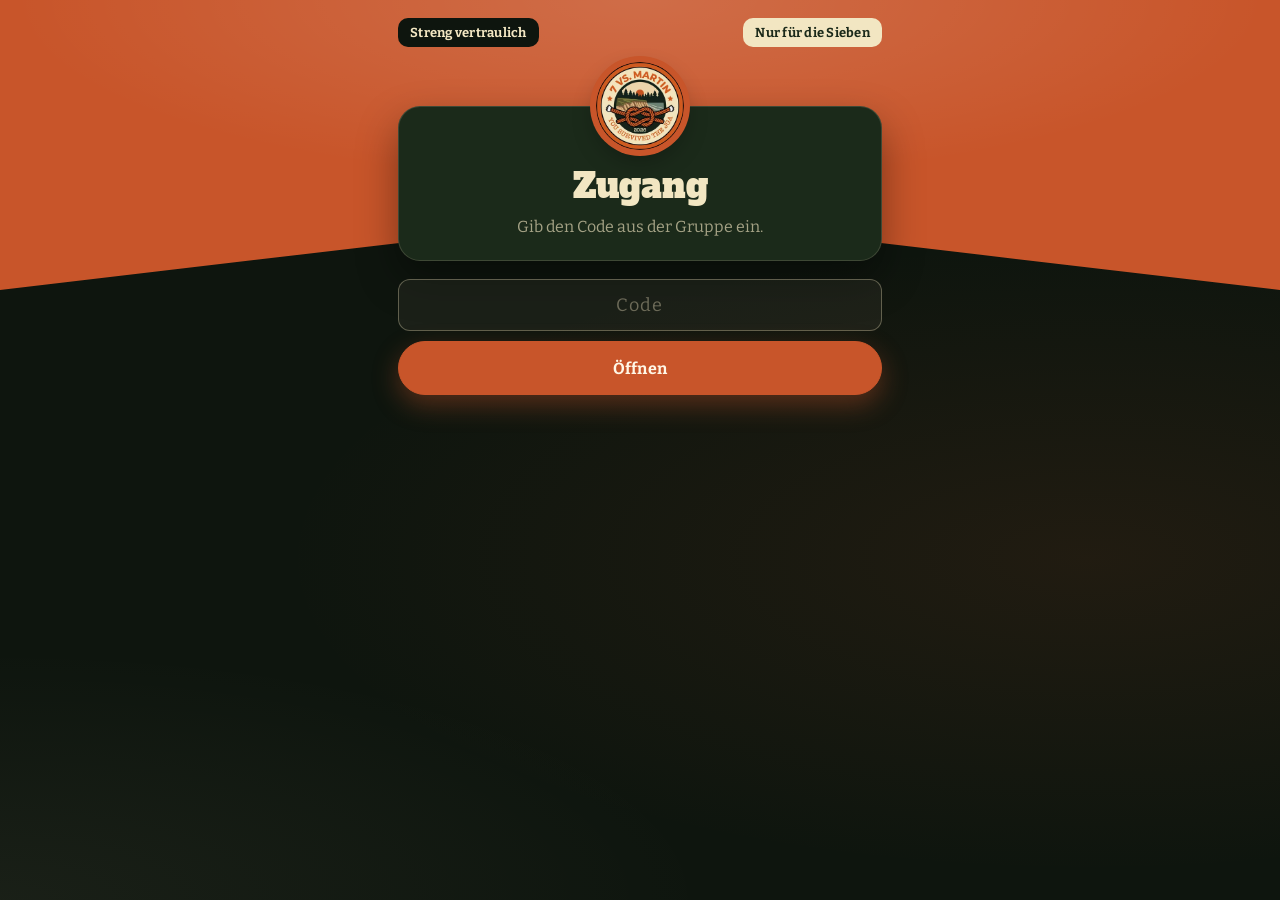
<file: lagebesprechung.html>
<!doctype html><html lang="de"><head><meta charset="utf-8"><meta name="viewport" content="width=device-width,initial-scale=1,viewport-fit=cover"><meta name="theme-color" content="#c8552a">
<meta name="robots" content="noindex,nofollow">
<title>7 vs. Martin</title>
<link rel="preconnect" href="https://fonts.googleapis.com">
<link rel="stylesheet" href="https://fonts.googleapis.com/css2?family=Alfa+Slab+One&family=Bitter:ital,wght@0,400;0,600;0,700;1,400&display=swap">
<link rel="stylesheet" href="assets/style.css?v=12">
<style>
  .row{min-height:58px;cursor:default}
  .row small{display:block;font-weight:400;font-size:14px;color:var(--muted);margin-top:2px}
  .row .pp{flex:none;font-style:normal;font-family:var(--display);font-size:16px;line-height:1;min-width:34px;padding:8px 0;text-align:center;border-radius:99px;background:var(--orange);color:#fff7e6}
  .todo{display:flex;gap:12px;align-items:baseline}
  .todo b{flex:none;width:22px;text-align:center;font-family:var(--display);font-weight:400;font-size:20px;color:var(--orange-text)}
  #gate input{text-align:center;font-size:18px;letter-spacing:.08em}
  .hello{font-family:var(--display);font-size:22px;line-height:1.15;margin:0}
  h3.blk{font-family:var(--body);font-size:11px;letter-spacing:.2em;text-transform:uppercase;color:var(--orange-text);font-weight:700;margin:18px 0 8px}
  .fixrow{min-height:50px;background:transparent;border-style:dashed}
  .fx{flex:none;font-style:normal;font-weight:700;font-size:10px;letter-spacing:.14em;text-transform:uppercase;background:var(--cream);color:var(--ink);border-radius:99px;padding:4px 8px}
  .flowinfo{margin:10px 4px;text-align:center;font-style:italic;font-size:15px;color:var(--muted)}
  .dates{display:grid;grid-template-columns:1fr 1fr;gap:10px}
  .dates div{background:rgba(200,85,42,.14);border:1.5px solid var(--orange);border-radius:14px;padding:10px 12px;text-align:center}
  .dates span{display:block;font-weight:700;font-size:11px;letter-spacing:.22em;text-transform:uppercase;color:var(--orange-text)}
  .dates strong{display:block;font-family:var(--display);font-weight:400;font-size:17px;line-height:1.2;margin-top:3px}
</style>
</head><body>
<div class="hero" aria-hidden="true"></div>
<div class="wrap">
  <header>
    <div class="topbar"><span class="pill">Streng vertraulich</span><span style="flex:1"></span><span class="pill light">Nur für die Sieben</span></div>
    <img class="logo" src="assets/logo.webp" alt="7 vs. Martin" width="88" height="88">
  </header>
  <main id="app">
    <section class="qcard"><h1>Zugang</h1><p class="muted lead">Gib den Code aus der Gruppe ein.</p></section>
    <form id="gate" class="stack" style="margin-top:18px" autocomplete="off">
      <input type="text" id="code" placeholder="Code" autocapitalize="none" autocorrect="off" spellcheck="false" aria-label="Zugangscode">
      <p class="warn center" id="err" hidden>Falscher Code.</p>
      <button class="primary" type="submit">Öffnen</button>
    </form>
  </main>
</div>
<script src="config.js?v=12"></script>
<script>
(function(){
  const D = {"s":"atby5rL3qqrvJKLt7l6fvQ==","i":"+T4mqDOaX5vMI1w5","c":"[base64]/ZUlTyG1w1HKS/NQ4Sn4FKn607k6T2sWIY901VyyMfe56DjH+dbG9tvkvFyPz1gGy5w/taiEdSk4pqGnL72r67EiiCLZUVOuSSudgWdzSbQhzvqUzIcOWLY5ZSaV+jb7eQ1jNvK4k+TvMoviIouWbcV59HHmxz1oM0rf5gCigZBWnhPW6Y0qsw43HpXCD734/u4kseLF99GII7vCH/1hd3OpAXlFKFXNp2CBNNLYql4fsBCR4SY3RKVOApV3vCxx0mIKWWgd1VzPrXHmOYlTb9m4wOKijP0M0F01ClwLiFgIRe56JwttOQM+7L/pt006rrfmF+yh7zKNs996sxVRX1NzxTTyReshSPVDUF1nJmD3EMO311LEWQF2aLVxa3Ha09WAf22QYTsMUi02LsXlFIKeJlt4uW3lLpEYy+r61GD9Ia4TM3Uc1O5jPoUg7VGVe7Gt6BCHIUMvXzHiFv0JmRTEo/nVhdTKMLpUY9fhzas8F6Ui3mDEAjbBKuL+WLjMegCFKmGI2X5peoLUBwZD1SHYjjB5f/R7pRghS6xkuF9LdFFg6HIX0Z7+7x2bjjFc8TToxfp1BEwz6P+3qz7vu33y1R8w6Wsef5vhrzkOpXBPCPeWXqS2PMIufW+JQbkcvKvUQ/IoJqq+8cTZ5S+daJgnpLCfcQWAyboa/t6Y9tJNjmOFap0hIc0dto3AXQGSRQyWmzZ5157wXKlaPOW6ayXjYrndLsbXIN3e98KMYAJ2Uu24TGZjkGX1e+9SQG9LHYanaQ/zCJ0srMeSzNVzlgKdD4+UJnokOGOwUS2R6+3iYJ+g3uzQqGGWR7UwVJ2zAdkLQaBVBE2hLB60W7V9H6rdLqO0pf6mKgQao0GG8PsXL9aOk4vnWvkw1DE2z1O9WDB2+TICqVN/YQw3f/dSdp65ovzfdWIMfUrpbJgvoohOXgseLsRbrd1+pvGLQ7SCUg74/YvdinSIDrS/iFBpCDV3tbWeVdGsvJ39Yv29Zwp14Pi42uv6pw108w/bVYSmjHZzMsiPdAA4/R6kfV3qg+G566npuXq0wsq8bIAfbjZXZ11DRaHhorabABGPQbe2uOfRDE/a9dFoDfoeX62ZiJgM3/bjaSQfYxc+LSjcJQHzxJLrxiivBIFGO4wp9bSQU3yP4Nf2oKUVXLXaU3RnZPuoFk+StCywBq+ZckZgDEkihRUDtuSuiRaWK0j50i9iOKdryKrDcXkKc3DrT+ccoamIVQNo2pVU6nOL2x5pps09ke/[base64]/tjUMGFVQIWyHAv/TNGu4vE5fEvNTJJWLzFeBoIgGhEAqJd02SKPz/3YX7SJKE05FAYyZfRv/hv+W4gxP0lW7cQDqg/IFv4+2utUKXnHEsU3ZPqmOwVQd2Csl7do9n/yntva38gFP75GOaVJYq8d12uETZu7779DQ/aRXzvrseSTE9nvd87CFKe8fUFCUTm+RH/u8y/ZhfLYQQEX5CTkf4RESbR85PFFTsy3VrxF3Uqrwj6dNIbb68FN8WiFUqnYtFtoLrWzj2eRjoE/CLHJJRKKSUmNJp1v7gpgNLpJk4aMXuXeUGen2wE1Tr1evvTnNlD/LGbcJupsqEbWQlgA/fYU25NxiRW8f9TS7wlCUxvyOQq44/ufaQtF5l28Bg0tQ0AXDjHpDgs/TvHUhZX6UtxyjZkZG1SxErIFM8pjgAjwRxDvWeEj0DTsEGVsKFeWsJD6ji/suxvSD2+wSwkdaKJYj8NgLBUJCnaYXCrGJiMQ5HKc+RJU44kkkIiMYtQc14dE+sO0KKQ8nFkWaNZXTzczBTJYMyiCpFWludyMa4rvTgSB7Qf/MKZUW7csD24mTqjly6LcWnhgZerhuwp4fKdQmk0VnVaWos7bpcdvqGr9Uype+BJm5liDMiVK62TFnTK/Ik0T9/4BAi0oljzNC+/y9xaKjNOCd4CLqtAMWk+/AkmHJABvQFF+FFxACszalFlqkAwINAn7dB87emBIAMKRhc4hDJ76BmuMNY650E1rgnmXjgXQxpOs5FX62ZPki8Xr5KT/Vwku/WHcN7D5npBJsJRGgcKWUycuOlUsvCyih6zuXGG5nx7cj8ELupfRG4yGo1SBpFha2RLRJ5bHN9+CzEa0qpi+IYyf5oFpm69dJnXxB7SURPTvxkkaEh7PJV6t9pPEn6CzydfgDzY+8fbW0TsC9i+nx9qnalBB5MsK8RzUh11nN0nOQCOTnh/JUkD0dsBBqmvsjDsc8u9WRE1gN1L2GsEPqreT/[base64]/nqx0SGkQaFQByFglawGtrh9gQhABroFFpV4jNX6+NAh+Ak6dHx9ewbmrLDmA2D/n4OKOmJhohD5zZjOHSpy+dsurUrMokldAU88Aij47LZx8iN8BV4lnOpTNxbi3efRl8j1BjHwbJxjaFzwpSA9gFVgCEBF7sli61Q0kIIGgLWC0/drGSSuKBepqQJIXHxYOkVr5RGinjV+64eJ+iKmp658ZWPFbr6flPThwjrN1PIm+5YH7qvONxN0LZ/sbhxjhMS7o4A5xCOC2uqqdDLiFaYB218Eq9J3pxTILsClnKL6jLnwDdcuDdhacvRV8zSZmP+7eHDSl/[base64]/n2ByEjGWW5hD0HmKRnniWHIxhUSFt7lyagdA1ECyxEM0eMt8xiPbCuW2JmIGB1TSMea0rhPtwarhEjjn2kmTGsOcd+oEbR5rEnIk2+cvKDtNOebgmiDKBtXscBymP18lU8A59QDaxLREIkAcZWxFKsR5SG5T4z252BNEe57/zIFCiFioFK4zp61J9Bvh9G9eLspGspPe/y7+gzWkgq2TTkOSZ7J5sQAFGR8HLeixSQOHSER4FDHxrjKO4BbA0i/ACTj7UKTRH1i2uXM34NaM7JiyuctelWe53kyceNJnbrEciVgvXl0DLFkkNM/NXLuVFvLRiEHvmJj8ETgaFPnUAj0cScBFF9d5jpn9GT/51bwAX5NFIif5ozqY36ENWz1nBhmQJW9nvbNiVMCnUQP1QBd+VMhJlT256vFj8eiD1XyL15rOJbEqk0BkUOTDoRPxKHh+5VV3nJbp2mvbk6dOVHddyD/ce0XgfRAcDDGTHvtitLjy+MnnIafSomy4wJQ/CFMfevjQ+pImbuu089GlG1FwBx3wdrpCCKcW9moKW7IcZ5wLfIB3VIFgBtqIb4lB0L7eIpSyZ6BshisOksKXqx03q4bjHB44kIheco7ix7Nd4F1bcnTOB5JzmloZODCKPs4TWXMJ+0B84SN6S+Ev+03avLdxfAG5cMIfDrofWfrQXrOjeDIa26/te4Cua21preBWciGNoWqb599tqIfQ0p/2R5RyK39yUPS2mQGnu+Xfi/agwOeqQxXZOqxbi3KMGDD1xY4sDUI0C7lX1LsZamP8or+t7PKsAQdfrAxPREcjPsIRbA8iqzn1g1QiIx8qe/xhFLkv2fumMkNcEBBQhhSjNhNS8+q4/yndFNY6/9D3897ZUrITNzU4rLKlrsmSIk3qA3c6u2btw1htns225gUIjDaiRJkavcybmBG/+bbvOOFZ8/POG+6MF51VVuzPPentU8dgpZ/kfxnp34HDlvCm+sbff3xx3MyLoIm3bBPIMoDUNjPkMySatbeGWwuIdymvvltQp8DIxLKdNsEU3Rft8uBOEtdsPlfaNnWHrWB7mJs5EwlqYyWmKt+ua2Etg/nQA1PF2y3U1RnderyF/[base64]/XC5dUHRfUF8j2ta59xUlA1KL7wiG63CmQjkFeR68vRcLkrh5bXlPfD+EY/QHtWDzPZGHRIb4kb4py8U+CtEh1kbqGfOJPMGyfop1e+UtphFOzYa9A3G8svIRs6tYQHkXkVQSmRxh+sVzOz+CgBBtm5EW/T9v2hNPPpPiN6JkyKNFIixSbrPbQkXPokjDxL91b2dL8xQbFOilE5v+L3ww74EqhjlfgvHT+8uhhdq6XdtLJ3zA/Havdb9pjsQiw38kkvsucLZcUQu8ywYgqyNnmh/qhVRKa2TFnGEhoNYejwAuA2dAopJ2ULw3VZcftfs+woQNTyEau38GUDxAQNI5+7jWWsBwawLKdxM0+dnJu/s9ieDjScWjfejB7bpRQYsEETpWJhmPqPvN+dfFbMr9Y3rt8FKtaV/ehmFbUunt6zUrcu/YLTmUDF3qULH+nx+wa8CP0MnThjaCXdJ3I569YHNne+jzuTb+92gA1X9pr1bQw6mqZGCPMe5ZT9BwE/Q8oVnXrcggM2spIjLLs+cbx+LlufYqVqUzoaKI0lYuE9j4Jl4468/p7im8QpiF14l3awB6jD/IDxIpjryoihEhIyqwoOaoaOwltMWhQswkxE8rpot6grZ+iWv4E5VzB6CRScHI8Q7UYc5ArZbS2t78N1PBuQB5O79vX2IrgSYe6Dz0ULsBZ7kqEIEfRS1JMarwQqEhITUx7AtUUbA0arNSZY7hhIoCPfbyxKzhNuGhulfqsH/c2lkpAxEZ3uKnXdYX9v2Zjm2O099Mh0wToFynQpbnEfQ5JieHrW8Zoa6dHs0pqUz6y44m+1aJMb8PdNKMyselcUrfa27iIcWgdBBq7FFk+B/rvvGLlZ90fn/dGFXb/gTCMFcHB7BIOBPGAfbWFgC1cYp0eo2ENP8o7/K7atqPct8x72Mjtp2Q7lHzYXlwz4IbzrTwVbwPNNEAGLRrCWbbAz9PJt/XbwQpMvNXzZNvrjBi5Kxe++mieeytJNDlUggJv8n8HvRq03hBl2qwChH+Fox+7CGmDu3ycl4+VL8T8LbZc/iQfU0rpFW5a9T9V0t68ZqwUV0HiCWJv4BsigIql97kuRsRO7N1UR83Cu93uMRgG5D1G0NHeFJszF546WJFlGVbQ+PupO9ojR8jK/uPpnjq6Pson2lemMUeZqBr4YCpEqffdF5tlPX6SeENU/PnTmqQeEvb88fceJHIgNbT2Mrdt8gxXk8ZAbaORlnCPGVd6bJeCmjr/t/uW+7UltVyE1suuJPlwydjLQdDZVhkqBj9WpIJkmuSgaGFOXNt+sQwgXfPm0LnFIm3ocmYE4JzEsRptwdlCt0oHlypRt4U/DzkotL/No0R/5OPVUZdXmfTSR4uWIrUN1I6SfeiK2RtVVuOgcxjR84grHCTAbm/jx0Qc0+EbdQE1cHwWEDp0bmR+EDeyystXAS7iSa/36dnsA+tQyRzZU79uDJ78hWBPB6qoE72jTs2rtUZrctuibAI+VLgoV6TsyxQdeYY2Fi4JDyhIUXANa30r923GpPPben9jnuv0DKkZpdyOI9LIidywWncvEkuPAHOPVHoyh3nGqOybze7ffyGdvs0ESf269q4xPMpnEYwYS9v2O5VhdZks52IEq9xyzls83BCAc/5QRRRZrA32GsKfbPV/xYaht+8/pYoXpXH8x+qwkMeO/4tos01S3wRs/NhGEDoTVGBB7BpnigDcPrDt9m1iiQycDAxLGCYNo/[base64]/WEt5IMjCcvp1uMnFQzJTJxQPKxa5tIWw4NxgCi7jzf6N8CYPXpAPE/37D2smfGhYgx79zlxlHTI3r5laea/WUMqBtLv96hQvnjggSqhQmybahlkirzelu5UDM6tdraRLDKZdlkQUvYReikhFBVjhUImEhgNIEzKJYdur1VLFnwl9FlvIp5xyyvUkl5BCSaMvj2PtPW2KqLAHgWpTaMCnaxP64wFx2MgqVu/7KkpWZP4t2GoboC5BGaXneMgO/WPjWynjAo5r4BAxFbYmUQuhqaV741jJsCjNoKmACFI6Hch3KkZnTIi+PToNm3TBV2bIWNmEEpcEZYEN/P55c+2eoBJ39Ene0lE1Or5k2FJET1+r6sLMwFDpXtDuuECbT6e8qgipk0XwyPOCQzD9WdhlaIH+UbF4Oh3vDzWrPhLUZgZIs7KyN+PwkboEjS6LyP1Vgvav7Rcz5AkD+LurNJ+0HmMFfMLw9xnWQRlZUMPm0Z8wiswTp/rUYfYTNq9eKi9KfibEgpZ0pj4E9SnDqEn5cjnQn8kviBc50AAULaGVrHDBVdCtUQfS4Gn+EWnEr0TsnZPx9+ULAfhQSmwlDITsrb5n+urk9pLHLBH26ybL+hJueOllrgo4UiqCm/d99HJ9CfTmL7H18PQJEFxNH4euaImehq3+kySI6nnSW8qOvpPnUNuJXD06I4J8O49Giay1LwYx6gfj+lZJyjssMa9oHer5uljwV1gFam/lnkBB1XRxywP7F4KY1EMUNw+qWiQofa66aO9CtU7uITFG9EPHSmNgiXiLZDf5Pxay6JUtCJq33XwFqGfQs/A511D//hP/KY0wRcLeQqF7GefWIn73JFKpZlixT0Z58BpXTKHHrOjlrfWdml/zdNxgyoyDUJUvlS2otELAkXg7V92iFr0zVNpvUSVQj2n63nerl0cbnN3khQeORU8N6WFEMd8fftqkIRnH0Nn7EO8DhhA5o4f5Ba/h5g37OIVqFzXBTXPErtm/jo8/QepYeNdbDz+yvNHuxhzvgvwiWZUM/Z74z7q8B+ehe379NNOYfWkqhvGVoY01ecvfQC7FB1zsWprhm8z/fGHEMG156pnlVkT/EcBRfrrQyVEpoK+eqqkqgBlCfBMyWYU1Y65nGa4nlicL1vNLqeCd+yPH+PVQgB4f0/6Cj+Q4RS/JSeFYP050//0ZazD0597y5T8/NH4jsvRB3ukVqdWYl9KekrJc5Ypyg/1APp1RRG9uuKmfi0UCvaS/DaHgqpPFo0g1xvRt4kQt6jeGLhvmx1VeKxcjaTJKNKD/dBY/[base64]/tQylXOrXWaEbii3QiPo9J2oO7/z6QQkwtPDrNWO0nYfNf/Yef2iuY/IJBwUpeKvWurVQTgILr73V8OWgQgfU/o8sl7BUKLKOge3Rz4gK0i6QU0K/NYi04I+2xJtsHdIXPN70eA3HXVRXZsHsWIozmu9tycvldeDAc4/xzb7eXSzovZVEMEV3eu4hsaRQVUjUqDObGir3u+jKjP1OosuV1qG/dz7ZWcivJ3qTbYwSHMACpB6yT+UrbygvTkwDnxkZ8GWEnJozLXjOVaY1YrRDGn3qarg0y9A0JaShRtMbrteoFQ7CGUApk5gyk6Iq34L4uQa/qd7I5twYYZ4JrgDwCjFh9fhttgcsKdcv9fBOaxkrPXavEE+L8A+fV1E9rVvRumkVVu1WQ8WexYcrb7sUx9RkInK2gSCT6ZZ4crlXP5lykrj7VAG/D6KvP6Nuxrrer6DT+HRSgDYunzQh2M/aFAcXVHIjQLwVBOZd3jMfU6b89u5jBOZ5r6H/8J3+A+05XAqSqNY55Gy+gKzt5bASY6SFrOOG+2DynwCvUMnl533kNW6OPw/uGtGNE7879rwxq87hJmaJwZtO7H/63UvcVeXG7aKwKlbN9PJ9KTD0v0gS7iEwWGc7Ro0DIyQ1aBknTY0Fbf28HwKSZ5ofUQYzqZbj8Of6GDnlNRS7WUWfq4jjmkA9zUBPnV+fDd+HR+d6HQXvXGVYIY2Sgc0bnwxfz8qSyDZr8PwDv7n2vo+6ZSp/kGXM+B7qEzI9r0/CJcQ2kymvSYTGDY0AjKnpEOTIRDaLdRKdtchJOI1tAu5rN5vaBpm6olkvD6/9H8RdL9ABBASURHvb6q78VYePe4Am6KyaKLf0Jv/NILkdRaAUCE3wIAKlVH6xUX2eGEGtUykYy0Y05d1ipE8gizkzVDN52ovBVlQ8onE=","n":200000};
  const b64 = s => Uint8Array.from(atob(s), c => c.charCodeAt(0));
  const norm = s => String(s || "").toLowerCase().replace(/\s+/g, "");
  async function open(code){
    const base = await crypto.subtle.importKey("raw", new TextEncoder().encode(norm(code)), "PBKDF2", false, ["deriveKey"]);
    const key = await crypto.subtle.deriveKey({ name:"PBKDF2", salt:b64(D.s), iterations:D.n, hash:"SHA-256" }, base, { name:"AES-GCM", length:256 }, false, ["decrypt"]);
    const buf = await crypto.subtle.decrypt({ name:"AES-GCM", iv:b64(D.i) }, key, b64(D.c));
    document.getElementById("app").innerHTML = new TextDecoder().decode(buf);
    window.scrollTo(0,0);
    quizTimer();
  }
  // Knopf "Zum Quiz": zählt bis zur Freigabe herunter. Die Zeit kommt aus derselben Einstellung wie das Quiz selbst.
  async function quizTimer(){
    const btn = document.getElementById("quizBtn"), cfg = window.JGA_CONFIG || {};
    if(!btn || !cfg.SUPABASE_URL) return;
    let openAt;
    try{
      const r = await fetch(cfg.SUPABASE_URL + "/rest/v1/settings?select=quiz_open_at&id=eq.1", { headers:{ apikey: cfg.SUPABASE_ANON_KEY } });
      const rows = await r.json(); openAt = rows[0] && new Date(rows[0].quiz_open_at);
    }catch(e){ return; }            // ohne Verbindung bleibt es ein normaler Link
    if(!openAt || isNaN(openAt)) return;
    const p2 = n => String(n).padStart(2, "0");
    const tick = () => {
      const ms = openAt - Date.now();
      if(ms <= 0){ clearInterval(iv); btn.textContent = "Zum Quiz →"; btn.removeAttribute("aria-disabled"); btn.style.pointerEvents = ""; btn.style.opacity = ""; return; }
      const s = Math.floor(ms/1000), d = Math.floor(s/86400);
      btn.textContent = "Quiz öffnet in " + (d ? d + (d===1 ? " Tag " : " Tagen ") : "") + [Math.floor(s%86400/3600), Math.floor(s%3600/60), s%60].map(p2).join(":");
      btn.setAttribute("aria-disabled", "true"); btn.style.pointerEvents = "none"; btn.style.opacity = ".55";
    };
    const iv = setInterval(tick, 1000); tick();
  }
  const KEY = "7vm-lage2";
  let saved = null; try{ saved = localStorage.getItem(KEY); }catch(e){}
  if(saved) open(saved).catch(() => { try{ localStorage.removeItem(KEY); }catch(e){} });
  document.getElementById("gate").onsubmit = async e => {
    e.preventDefault();
    const v = document.getElementById("code").value, btn = e.target.querySelector("button");
    btn.disabled = true; btn.textContent = "…";
    try{ await open(v); try{ localStorage.setItem(KEY, norm(v)); }catch(e){} }
    catch(err){ document.getElementById("err").hidden = false; btn.disabled = false; btn.textContent = "Öffnen"; }
  };
})();
</script>
</body></html>
</file>
<file: assets/style.css>
:root{
  --bg:#0e150e; --bg-2:#1b2a1a; --card:#1f2f20; --line:rgba(242,230,194,.16); --line-strong:rgba(242,230,194,.32);
  --cream:#f2e6c2; --muted:rgba(242,230,194,.64); --fill:rgba(242,230,194,.055);
  --orange:#c8552a; --orange-deep:#a84520; --orange-text:#ea8a5c; --ink:#1b2a1a;
  --display:'Alfa Slab One','Rockwell','Roboto Slab',serif;
  --body:'Bitter','Georgia',serif;
  color-scheme:dark;
}
*{box-sizing:border-box}
[hidden]{display:none!important}
html{-webkit-text-size-adjust:100%;text-size-adjust:100%;background:var(--bg)}
body{margin:0;min-height:100vh;min-height:100dvh;background:var(--bg);color:var(--cream);font-family:var(--body);font-size:17px;line-height:1.45;
  -webkit-tap-highlight-color:transparent;overscroll-behavior-y:none;position:relative;overflow-x:hidden;
  background-image:radial-gradient(90% 50% at 85% 62%,rgba(200,85,42,.10),transparent 70%),radial-gradient(80% 40% at 0% 100%,rgba(242,230,194,.05),transparent 70%)}

/* ---------- Kopf: orange Fläche mit Keil, Statuszeile, Logo ---------- */
.hero{position:absolute;inset:0 0 auto 0;height:calc(env(safe-area-inset-top) + 290px);background:var(--orange);
  background-image:radial-gradient(70% 90% at 50% 0%,rgba(255,255,255,.14),transparent 70%);
  clip-path:polygon(0 0,100% 0,100% 100%,50% 74%,0 100%);z-index:0}
body.admin .hero{height:calc(env(safe-area-inset-top) + 176px);clip-path:polygon(0 0,100% 0,100% 100%,50% 82%,0 100%)}
.wrap{position:relative;z-index:1;max-width:520px;margin:0 auto;min-height:100vh;min-height:100dvh;display:flex;flex-direction:column;
  padding:calc(env(safe-area-inset-top) + 14px) max(18px,env(safe-area-inset-right)) 0 max(18px,env(safe-area-inset-left))}
.topbar{display:flex;align-items:center;gap:12px;min-height:36px}
.pill{display:inline-flex;align-items:center;gap:6px;background:var(--bg);color:var(--cream);border-radius:10px;padding:8px 12px;font-weight:700;font-size:13px;line-height:1;white-space:nowrap;letter-spacing:.02em;max-width:46%;overflow:hidden;text-overflow:ellipsis}
.pill svg{flex:none;width:14px;height:14px}
.pill.light{background:var(--cream);color:var(--ink)}
.bar{flex:1;height:8px;border-radius:99px;background:rgba(27,42,26,.32);overflow:hidden}
.bar i{display:block;height:100%;width:0;border-radius:99px;background:var(--cream);transition:width .3s}
.logo{display:block;width:88px;height:88px;border-radius:50%;margin:12px auto 0;position:relative;z-index:2;background:var(--orange);box-shadow:0 0 0 6px var(--orange),0 10px 24px rgba(0,0,0,.3)}
body.admin .logo{width:68px;height:68px;margin-top:8px;box-shadow:0 0 0 5px var(--orange)}

main{flex:1;display:flex;flex-direction:column;padding-bottom:calc(env(safe-area-inset-bottom) + 28px)}
body.admin main{padding-top:18px}

/* ---------- Karte unter dem Logo ---------- */
.qcard{background:var(--bg-2);border:1px solid var(--line);border-radius:22px;padding:22px 20px;text-align:center;box-shadow:0 18px 40px rgba(0,0,0,.38)}
main > .qcard:first-child{margin-top:-44px;padding-top:60px}
.kicker{font-family:var(--display);font-size:26px;line-height:1.1;font-weight:400}
.kicker b{color:var(--orange-text);font-weight:400}
.sub{color:var(--muted);font-size:14px;margin-top:8px;letter-spacing:.04em}
.dots{border:0;border-top:1.5px dashed var(--line);margin:16px 6px}
.qtext{font-family:var(--display);font-size:clamp(19px,5.3vw,23px);font-weight:400;line-height:1.3;margin:0;text-wrap:balance}

h1{font-family:var(--display);font-size:clamp(26px,7.2vw,34px);line-height:1.12;margin:0 0 10px;text-wrap:balance;font-weight:400;color:var(--cream);text-align:center}
h2{font-family:var(--body);font-size:12px;letter-spacing:.28em;text-transform:uppercase;color:var(--orange-text);margin:26px 0 10px;font-weight:700}
p{margin:0 0 12px}
a{color:var(--orange-text)}
code{font-family:ui-monospace,SFMono-Regular,Menlo,monospace;font-size:.9em;background:var(--fill);padding:1px 5px;border-radius:5px}
.muted{color:var(--muted)}
.lead{text-align:center;font-size:16px;max-width:44ch;margin:0 auto}
.center{text-align:center}
.hidden{display:none!important}
.stack{display:flex;flex-direction:column;gap:10px}
.row{display:flex;gap:10px;flex-wrap:wrap;align-items:center}
.card{background:var(--fill);border:1px solid var(--line);border-radius:18px;padding:16px}
.card.box{padding:16px}

/* ---------- Buttons ---------- */
button,.btn{font-family:var(--body);font-weight:700;font-size:16px;letter-spacing:.02em;border:1.5px solid var(--line-strong);background:var(--fill);color:var(--cream);
  border-radius:999px;padding:12px 20px;cursor:pointer;min-height:54px;display:inline-flex;align-items:center;justify-content:center;gap:8px;text-decoration:none;line-height:1.2;
  touch-action:manipulation;-webkit-appearance:none;appearance:none;transition:transform .08s,background .15s,border-color .15s}
button:active,.btn:active{transform:scale(.98)}
button.primary,.btn.primary{background:var(--orange);border-color:var(--orange);color:#fff7e6;box-shadow:0 10px 26px rgba(200,85,42,.38)}
button.ghost{border-color:transparent;background:none;color:var(--muted);text-decoration:underline;text-underline-offset:4px;min-height:44px;padding:8px 6px;font-weight:600;font-size:15px}
button.round{flex:none;width:54px;padding:0;font-size:20px}
button:disabled{opacity:.38;cursor:not-allowed;box-shadow:none}
button:focus-visible,a:focus-visible,input:focus-visible,textarea:focus-visible{outline:3px solid var(--orange-text);outline-offset:2px}

input[type=text],input[type=email],input[type=password],input[type=datetime-local],textarea{font:inherit;font-size:16px;width:100%;background:var(--fill);color:var(--cream);border:1.5px solid var(--line-strong);border-radius:12px;padding:12px 14px;-webkit-appearance:none;appearance:none}
input::placeholder,textarea::placeholder{color:rgba(242,230,194,.38)}
textarea{min-height:80px;resize:vertical}

/* ---------- Namenswahl ---------- */
.chips{display:grid;grid-template-columns:1fr 1fr;gap:10px}
.chip{font-size:17px;padding:12px 14px;border-radius:16px;min-height:56px;border:1.5px solid var(--line);justify-content:space-between}
.chip:after{content:"";flex:none;width:22px;height:22px;border-radius:50%;border:1.5px solid var(--line-strong)}
.chip.on{border-color:var(--orange);background:rgba(200,85,42,.16)}
.chip.on:after{content:"✓";background:var(--orange);border-color:var(--orange);color:#fff7e6;font-size:13px;display:grid;place-items:center}
.chips.flat{display:flex;flex-wrap:wrap;justify-content:center;gap:8px}
.chip.small{font-size:13px;padding:5px 12px;min-height:0;cursor:default;border-radius:99px;font-weight:700;display:inline-flex;gap:6px;background:var(--fill);border:1.5px solid var(--line)}
.chip.small:after{display:none}
.chip.small.on{background:var(--orange);border-color:var(--orange)}

/* ---------- Antworten ---------- */
.opts{display:grid;gap:12px;margin-top:18px}
.opt{display:flex;gap:12px;align-items:center;text-align:left;width:100%;font-family:var(--body);font-weight:600;font-size:16.5px;letter-spacing:0;padding:14px 14px 14px 16px;line-height:1.32;
  min-height:62px;background:var(--fill);border:1.5px solid var(--line);border-radius:18px;color:var(--cream);justify-content:flex-start}
.opt b{flex:none;font-family:var(--display);font-size:26px;line-height:30px;height:30px;width:28px;text-align:center;color:var(--orange-text);font-weight:400}
.opt .body{flex:1;min-width:0;overflow-wrap:anywhere}
.opt .tick{flex:none;width:30px;height:30px;border-radius:50%;border:1.5px solid var(--line-strong);display:grid;place-items:center;font-size:15px;line-height:1;color:transparent;font-style:normal}
.opt.on{border-color:var(--orange);background:rgba(200,85,42,.14)}
.opt.on .tick{background:var(--orange);border-color:var(--orange);color:#fff7e6}
.opt.correct{background:var(--orange);border-color:var(--orange);color:#fff7e6;box-shadow:0 10px 26px rgba(200,85,42,.3)}
.opt.correct b{color:#fff7e6}
.opt.correct .tick{background:#fff7e6;border-color:#fff7e6;color:var(--orange)}
.opt.wrong{opacity:.45}
.opt .who{display:flex;flex-wrap:wrap;gap:6px;margin-top:8px}
.opt .who span{font-size:12.5px;padding:2px 10px;border:1.5px solid currentColor;border-radius:99px;font-weight:700}

/* ---------- Navigation unten (Daumenzone) ---------- */
.nav{display:flex;gap:10px;align-items:center;margin-top:auto;position:sticky;bottom:0;z-index:5;
  padding:22px 0 calc(env(safe-area-inset-bottom) + 14px);margin-bottom:calc(-1 * (env(safe-area-inset-bottom) + 28px));
  background:linear-gradient(to bottom,rgba(14,21,14,0),var(--bg) 38%)}
.nav .primary{flex:1;white-space:nowrap}
.nav > span:empty{display:none}

/* ---------- Diverses ---------- */
.progress{height:8px;border-radius:99px;background:var(--fill);margin:8px 0 16px;overflow:hidden}
.progress i{display:block;height:100%;border-radius:99px;background:var(--orange);transition:width .25s}
.qnum{font-weight:700;letter-spacing:.22em;font-size:11px;color:var(--orange-text);text-transform:uppercase;text-align:center}
.stamp{display:inline-block;font-weight:700;letter-spacing:.24em;text-transform:uppercase;color:var(--orange-text);border:1.5px solid var(--orange-text);border-radius:99px;padding:6px 14px 6px 16px;font-size:11px}
.stars{color:var(--orange-text);letter-spacing:.2em;font-size:22px;text-align:center;margin:8px 0}
.warn{color:var(--orange-text);font-weight:700}
.code{font-family:ui-monospace,SFMono-Regular,Menlo,monospace;font-size:14px;background:var(--bg);color:var(--cream);border:1px solid var(--line);border-radius:12px;padding:14px;word-break:break-all;text-align:center}
.qedit{background:var(--fill);border:1px solid var(--line);border-radius:18px;padding:14px}
.qedit .optline{display:grid;grid-template-columns:auto 1fr;gap:10px;align-items:center}
.qedit input[type=radio]{width:22px;height:22px;accent-color:var(--orange);margin:0}
.score{display:grid;grid-template-columns:auto 1fr auto;gap:10px 12px;font-variant-numeric:tabular-nums;font-size:18px;align-items:baseline}
.score .rank{font-family:var(--display);color:var(--orange-text);font-size:18px}
.score .n{font-weight:700;font-size:19px;border-bottom:1px dashed var(--line);padding-bottom:4px}
.score .pts{font-family:var(--display);font-size:20px}
.score .martin{border-top:1.5px solid var(--line-strong);padding-top:10px;margin-top:6px;grid-column:1/-1;display:flex;justify-content:space-between;align-items:baseline}
.tally{display:flex;flex-wrap:wrap;gap:6px;font-size:13px;margin-bottom:14px;justify-content:center;font-weight:600}
.tally span{background:var(--fill);border:1px solid var(--line);border-radius:99px;padding:3px 10px}
.tally b{color:var(--orange-text);font-family:var(--display);font-weight:400;margin-left:2px}
@media (prefers-reduced-motion:reduce){*{transition:none!important}}
</file>
